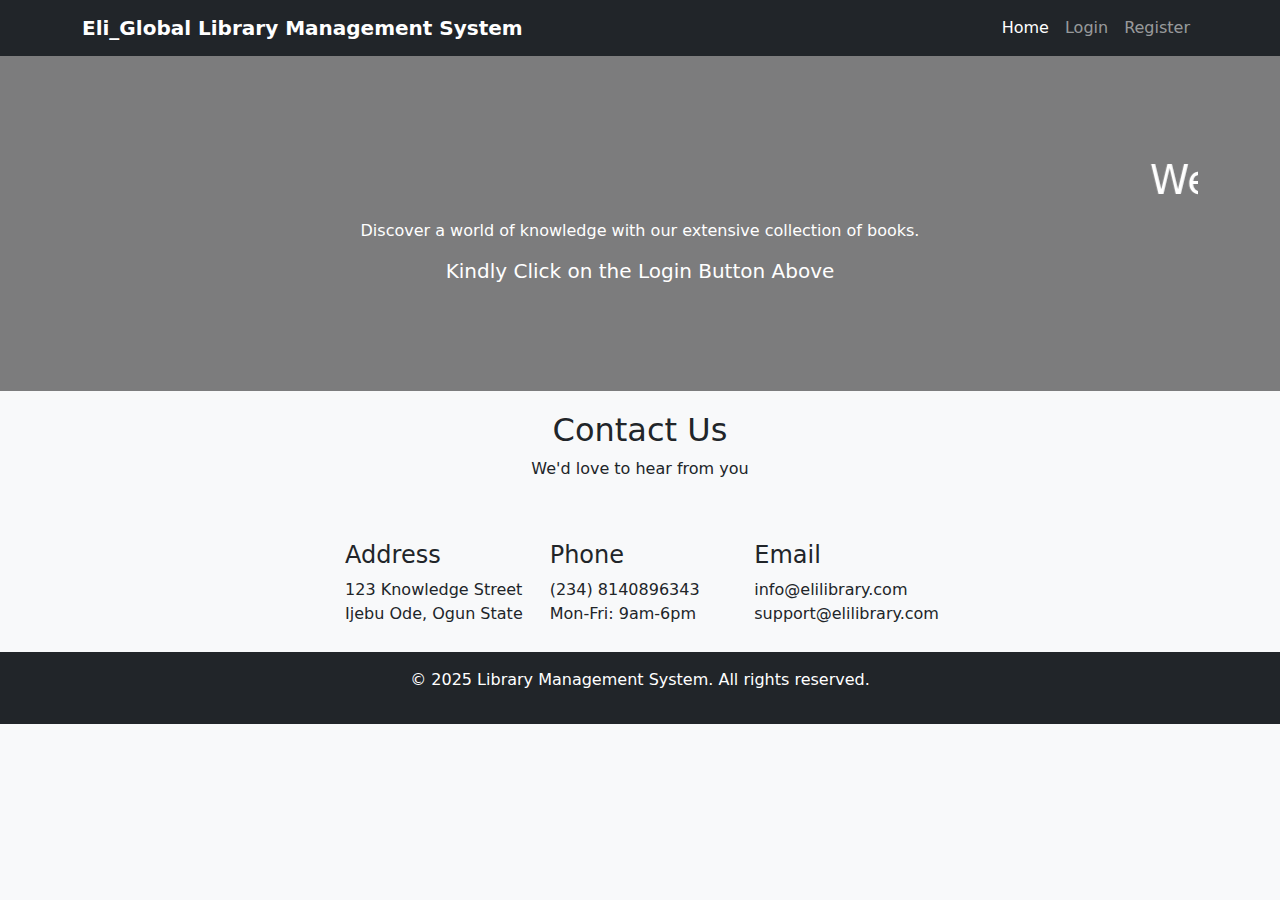
<file: index.html>
<!DOCTYPE html>
<html lang="en">
  <head>
    <meta charset="UTF-8" />
    <meta name="viewport" content="width=device-width, initial-scale=1.0" />
    <title>Library Management System</title>
    <link rel="stylesheet" href="/style.css" />
    <!-- Bootstrap CSS -->
    <link
      href="https://cdn.jsdelivr.net/npm/bootstrap@5.3.0/dist/css/bootstrap.min.css"
      rel="stylesheet"
    />
    <style>
      body {
        background-color: #f8f9fa;
      }
      .hero-section {
        background: linear-gradient(rgba(0, 0, 0, 0.5), rgba(0, 0, 0, 0.5)),
          url("https://images.unsplash.com/photo-1524995997946-a1c2e315a42f?auto=format&fit=crop&w=1350&q=80");
        background-size: cover;
        background-position: center;
        color: white;
        padding: 100px 0;
        text-align: center;
      }
      .navbar-brand {
        font-weight: bold;
      }
      .modal-content {
        border-radius: 10px;
      }
    </style>
  </head>
  <body>
    <!-- Navigation Bar -->
    <nav class="navbar navbar-expand-lg navbar-dark bg-dark sticky-top">
      <div class="container">
        <a class="navbar-brand" href="#"> Eli_Global Library Management System</a>
        <button
          class="navbar-toggler"
          type="button"
          data-bs-toggle="collapse"
          data-bs-target="#navbarNav"
          aria-controls="navbarNav"
          aria-expanded="false"
          aria-label="Toggle navigation"
        >
          <span class="navbar-toggler-icon"></span>
        </button>
        <div class="collapse navbar-collapse" id="navbarNav">
          <ul class="navbar-nav ms-auto">
            <li class="nav-item">
              <a class="nav-link active" href="#" id="showHome">Home</a>
            </li>
            <li class="nav-item">
              <a
                class="nav-link"
                href="#"
                data-bs-toggle="modal"
                data-bs-target="#loginModal"
                id="showLogin"
                >Login</a
              >
            </li>
            <li class="nav-item">
              <a class="nav-link" href="#" id="showRegister">Register</a>
            </li>
          </ul>
        </div>
      </div>
    </nav>

    <!-- Hero Section -->
    <div id="table1" class="table1">
      <section class="hero-section">
        <div class="container">
          <marquee behavior="" direction=""
            ><h1>Welcome to Eli_Global Library</h1></marquee
          >
          <p>
            Discover a world of knowledge with our extensive collection of
            books.
          </p>
          <h5>Kindly Click on the Login Button Above</h5>
        </div>
      </section>
    </div>

    <!-- Login Section -->
    <div id="table2" class="table2">
      <div class="form-controller row">
        <div class="form-controller">
          <div
            class="form-wrapper container mt-5 p-4 border rounded shadow-lg bg-white"
            id="login-section"
            style="display: none"
          >
            <h2 class="text-center mb-4">Login</h2>
            <div
              class="error-container text-danger mb-3"
              id="loginErrorContainer"
            ></div>
            <form id="loginForm">
              <div class="form-group mb-3">
                <label for="email" class="form-label">Email</label>
                <input
                  type="email"
                  id="email"
                  name="email"
                  class="form-control"
                  required
                />
                <span
                  class="error-message text-danger small"
                  id="emailError"
                ></span>
              </div>
              <div class="form-group mb-3">
                <label for="password" class="form-label">Password</label>
                <input
                  type="password"
                  id="password"
                  name="password"
                  class="form-control"
                  required
                />
                <span
                  class="error-message text-danger small"
                  id="passwordError"
                ></span>
              </div>
              <button id="log" type="submit" class="btn btn-primary w-100">
                Login
              </button>
            </form>
          </div>
        </div>

         <!-- Signup Section -->
        <div
          class="form-wrapper container mt-5 p-4 border rounded shadow-lg bg-white"
          id="signup-section"
          style="display: none"
        >
          <h2 class="text-center mb-4">Sign Up</h2>
          <div
            class="error-container text-danger mb-3"
            id="signupErrorContainer"
          ></div>
          <form id="signupForm">
            <div class="row">
              <div class="col-md-6 mb-3">
                <div class="form-group">
                  <label for="fullName" class="form-label">Full Name</label>
                  <input
                    type="text"
                    id="fullName"
                    name="fullName"
                    class="form-control"
                    required
                  />
                  <span
                    class="error-message text-danger small"
                    id="nameError"
                  ></span>
                </div>
              </div>
              <div class="col-md-6 mb-3">
                <div class="form-group">
                  <label for="signupEmail" class="form-label">Email</label>
                  <input
                    type="email"
                    id="signupEmail"
                    name="email"
                    class="form-control"
                    required
                  />
                  <span
                    class="error-message text-danger small"
                    id="emailError"
                  ></span>
                </div>
              </div>
            </div>
            <div class="row">
              <div class="col-md-6 mb-3">
                <div class="form-group">
                  <label for="signupPassword" class="form-label"
                    >Password</label
                  >
                  <input
                    type="password"
                    id="signupPassword"
                    name="password"
                    class="form-control"
                    required
                  />
                  <span
                    class="error-message text-danger small"
                    id="passwordError"
                  ></span>
                </div>
              </div>
              <div class="col-md-6 mb-3">
                <div class="form-group">
                  <label for="confirmPassword" class="form-label"
                    >Confirm Password</label
                  >
                  <input
                    type="password"
                    id="confirmPassword"
                    name="confirmPassword"
                    class="form-control"
                    required
                  />
                  <span
                    class="error-message text-danger small"
                    id="confirmPasswordError"
                  ></span>
                </div>
              </div>
            </div>
            <button id="sign" type="submit" class="btn btn-primary w-100">
              Sign Up
            </button>
          </form>
        </div>
      </div>
    </div>

    <!-- Contact Section -->
    <section id="contact" class="contact-section">
      <div class="container">
          <div class="section-header">
              <h2 class="section-title">Contact Us</h2>
              <p class="section-subtitle">We'd love to hear from you</p>
          </div>
          <div class="row">
              <div class="col-md-4 contact-info">
                  <div class="contact-item">
                      <i class="fas fa-map-marker-alt"></i>
                      <h4>Address</h4>
                      <p>123 Knowledge Street<br>Ijebu Ode, Ogun State</p>
                  </div>
              </div>
              <div class="col-md-4 contact-info">
                  <div class="contact-item">
                      <i class="fas fa-phone-alt"></i>
                      <h4>Phone</h4>
                      <p>(234) 8140896343<br>Mon-Fri: 9am-6pm</p>
                  </div>
              </div>
              <div class="col-md-4 contact-info">
                  <div class="contact-item">
                      <i class="fas fa-envelope"></i>
                      <h4>Email</h4>
                      <p>info@elilibrary.com<br>support@elilibrary.com</p>
                  </div>
              </div>
          </div>
      </div>
  </section>
    
    <!-- Footer -->
    <footer class="bg-dark text-white text-center py-3">
      <p>© 2025 Library Management System. All rights reserved.</p>
    </footer>

    <!-- Bootstrap JS and Popper.js -->
    <script src="https://cdn.jsdelivr.net/npm/bootstrap@5.3.0/dist/js/bootstrap.bundle.min.js"></script>

    <script src="/script.js"></script>
  </body>
</html>
</file>
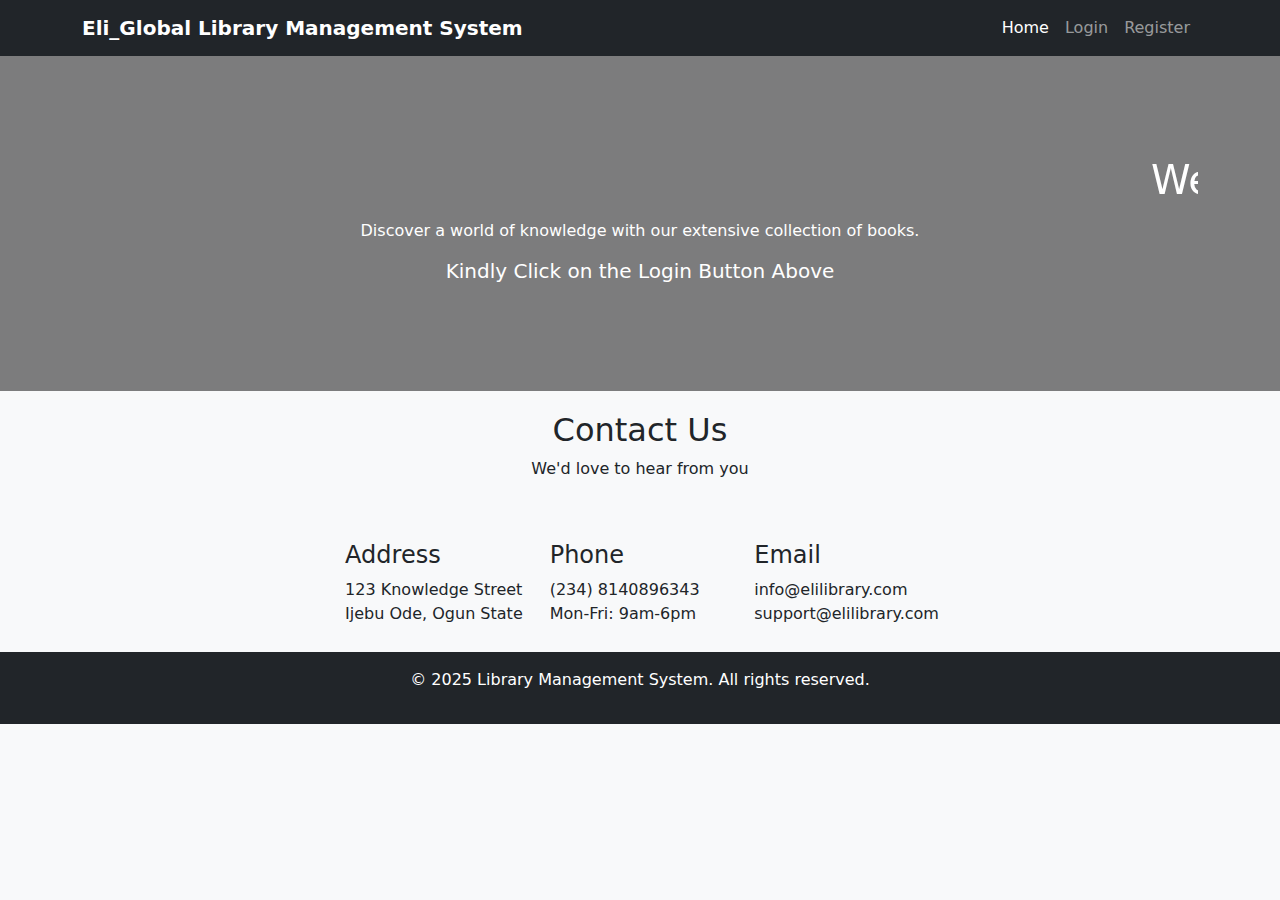
<file: admin.html>
<!DOCTYPE html>
<html lang="en">
<head>
  <meta charset="UTF-8" />
  <meta name="viewport" content="width=device-width, initial-scale=1.0" />
  <title>Library Catalog</title>
  <link
    href="https://cdn.jsdelivr.net/npm/bootstrap@5.3.0/dist/css/bootstrap.min.css"
    rel="stylesheet"
  />
  <!-- <link rel="stylesheet" href="/style2.css" /> -->
   <style>
    #book-list{
      display: grid;
      grid-template-columns: auto auto auto;
    }
    #book-list > div{
      box-shadow: 0 0 2px 3px rgba(0, 0, 0, 0.3);
    }
    @media  screen and (max-width: 800px) {
      #book-list{
        display: flex;
        flex-direction: column;
      }
    }
   </style>
</head>
<body class="bg-light">
  <header class="bg-primary text-white py-3">
    <div class="container d-flex justify-content-between align-items-center flex-wrap gap-2">
      <h1 class="h3 mb-0"><a href="/admin.html" class="text-white text-decoration-none">Library Book Catalog</a></h1>
      <div class="d-flex flex-wrap align-items-center gap-2">
        <input
          type="text"
          id="search"
          class="form-control"
          placeholder="Search by title or author"
        />
        <select id="filter" class="form-select">
          <option value="all">All Genres</option>
          <option value="Fiction">Fiction</option>
          <option value="Dystopian">Dystopian</option>
          <option value="Romance">Romance</option>
          <option value="Fantasy">Fantasy</option>
          <option value="Satire">Satire</option>
          <option value="Psychological Fiction">Psychological Fiction</option>
          <option value="Historical Fiction">Historical Fiction</option>
          <option value="Autobiographical Fiction">Autobiographical Fiction</option>
        </select>
        <a href="/dashboard.html" class="btn btn-light">Dashboard</a>
        <a href="#" id="logoutLink" class="btn btn-light">Logout</a>
      </div>
    </div>
  </header>

  <main class="container my-4">
    <form id="book-form" class="card p-4 shadow-sm">
      <h2 id="form-title" class="mb-3">Add a New Book</h2>
      <div class="mb-3">
        <label for="title" class="form-label">Title</label>
        <input
          type="text"
          id="title"
          class="form-control"
          placeholder="Title"
          required
        />
      </div>
      <div class="mb-3">
        <label for="author" class="form-label">Author</label>
        <input
          type="text"
          id="author"
          class="form-control"
          placeholder="Author"
          required
        />
      </div>
      <div class="mb-3">
        <label for="genre" class="form-label">Genre</label>
        <input
          type="text"
          id="genre"
          class="form-control"
          placeholder="Genre"
          required
        />
      </div>
      <div class="mb-3">
        <label for="coverImage" class="form-label">Cover Image URL</label>
        <input
          type="text"
          id="coverImage"
          class="form-control"
          placeholder="Cover Image URL"
        />
      </div>
      <div class="mb-3">
        <label for="availability" class="form-label">Availability</label>
        <select id="availability" class="form-select" required>
          <option value="Available">Available</option>
          <option value="Checked Out">Checked Out</option>
        </select>
      </div>
      <button type="submit" class="btn btn-primary w-100">Save Book</button>
    </form>

    <section id="book-catalog" class="mt-5">
      <h3 class="mb-3">Book Catalog</h3>
      <div id="book-list" class="">
       
      </div>
    </section>
  </main>

  <footer class="bg-dark text-white text-center py-3">
    <p class="mb-0">&copy; 2025 Library Management System</p>
  </footer>

  <script src="https://cdn.jsdelivr.net/npm/bootstrap@5.3.0/dist/js/bootstrap.bundle.min.js"></script>
  <script src="/admin.js"></script>
</body>
</html>
</file>
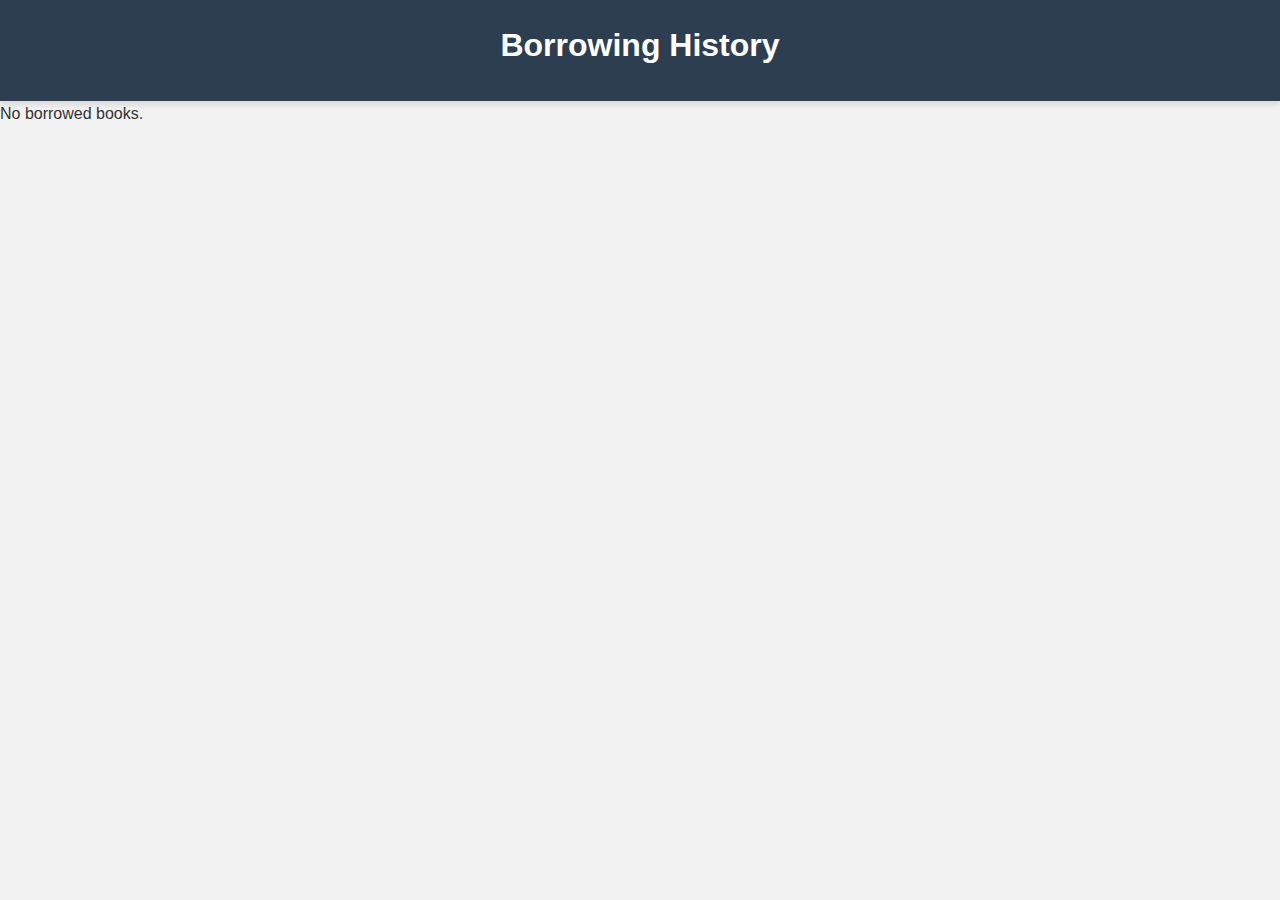
<file: history.html>
<!DOCTYPE html>
<html lang="en">
<head>
  <meta charset="UTF-8">
  <meta name="viewport" content="width=device-width, initial-scale=1.0">
  <title>Borrowing History</title>
  <link rel="stylesheet" href="/style2.css">
</head>
<body>
  <header>
    <h1>Borrowing History</h1>
  </header>
  <main id="history"></main>
  <script src="/history.js"></script>
</body>
</html>
</file>
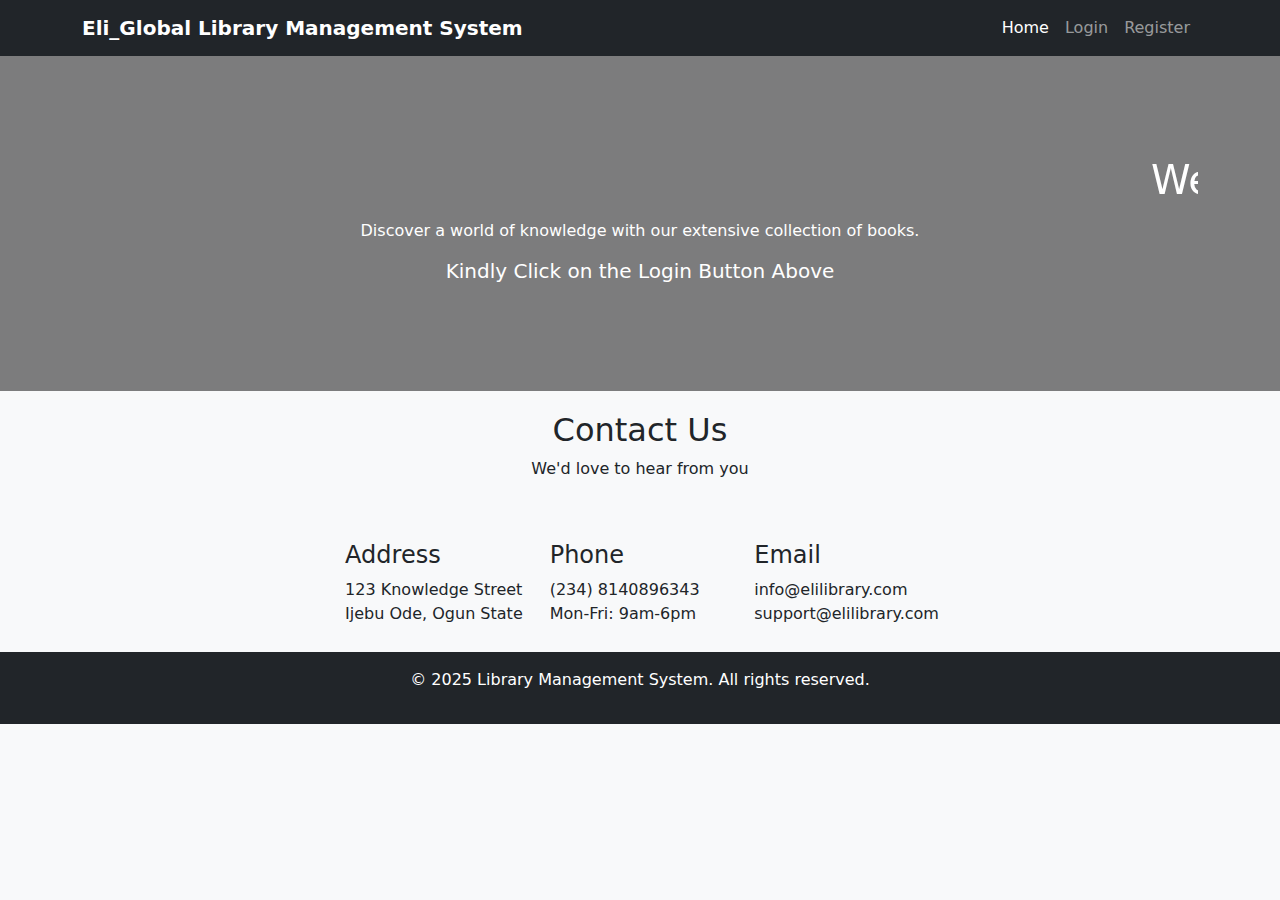
<file: index2.html>
<!DOCTYPE html>
<html lang="en">
<head>
  <meta charset="UTF-8">
  <meta name="viewport" content="width=device-width, initial-scale=1.0">
  <title>Library Catalog</title>
  <link rel="stylesheet" href="/style2.css">
</head>
<body>
  <header>
    <h1>Library Book Catalog</h1>
    <input type="text" id="search" placeholder="Search by title or author">
    <select id="filter">
      <option value="all">All Genres</option>
      <option value="Fiction">Fiction</option>
      <option value="Dystopian">Dystopian</option>
      <option value="Romance">Romance</option>
      <option value="Fantasy">Fantasy</option>
      <option value="Satire">Satire</option>
      <option value="Psychological Fiction">Psychological Fiction</option>
      <option value="Historical Fiction">Historical Fiction</option>
      <option value="Autobiographical Fiction">Autobiographical Fiction</option>
    </select>
    <a href="#" id="logoutLink">Logout</a>
    <a href="/history.html">View Borrowing History</a>
    <a href="/dashboard.html">Librarian Dashboard</a>
  </header>
  

  <main id="book-catalog"></main>

  <script src="/script2.js"></script>
</body>
</html>
</file>
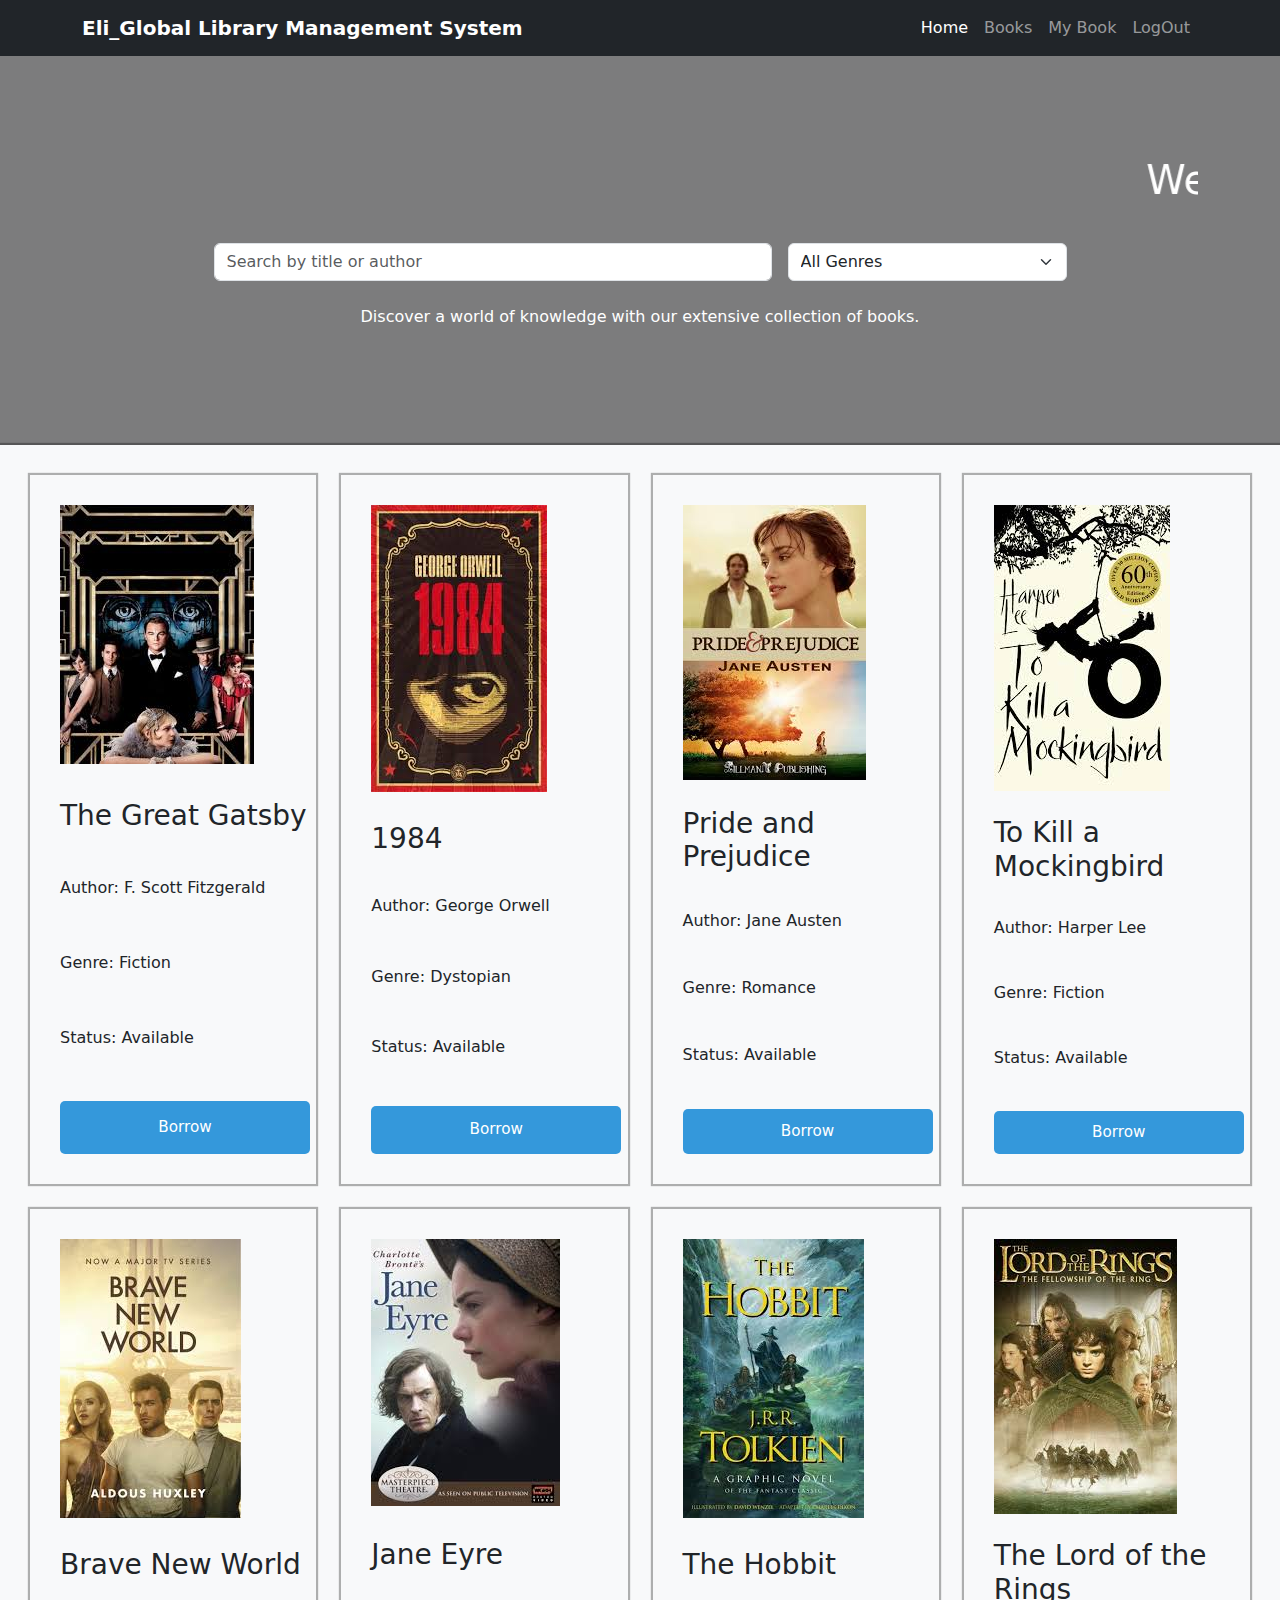
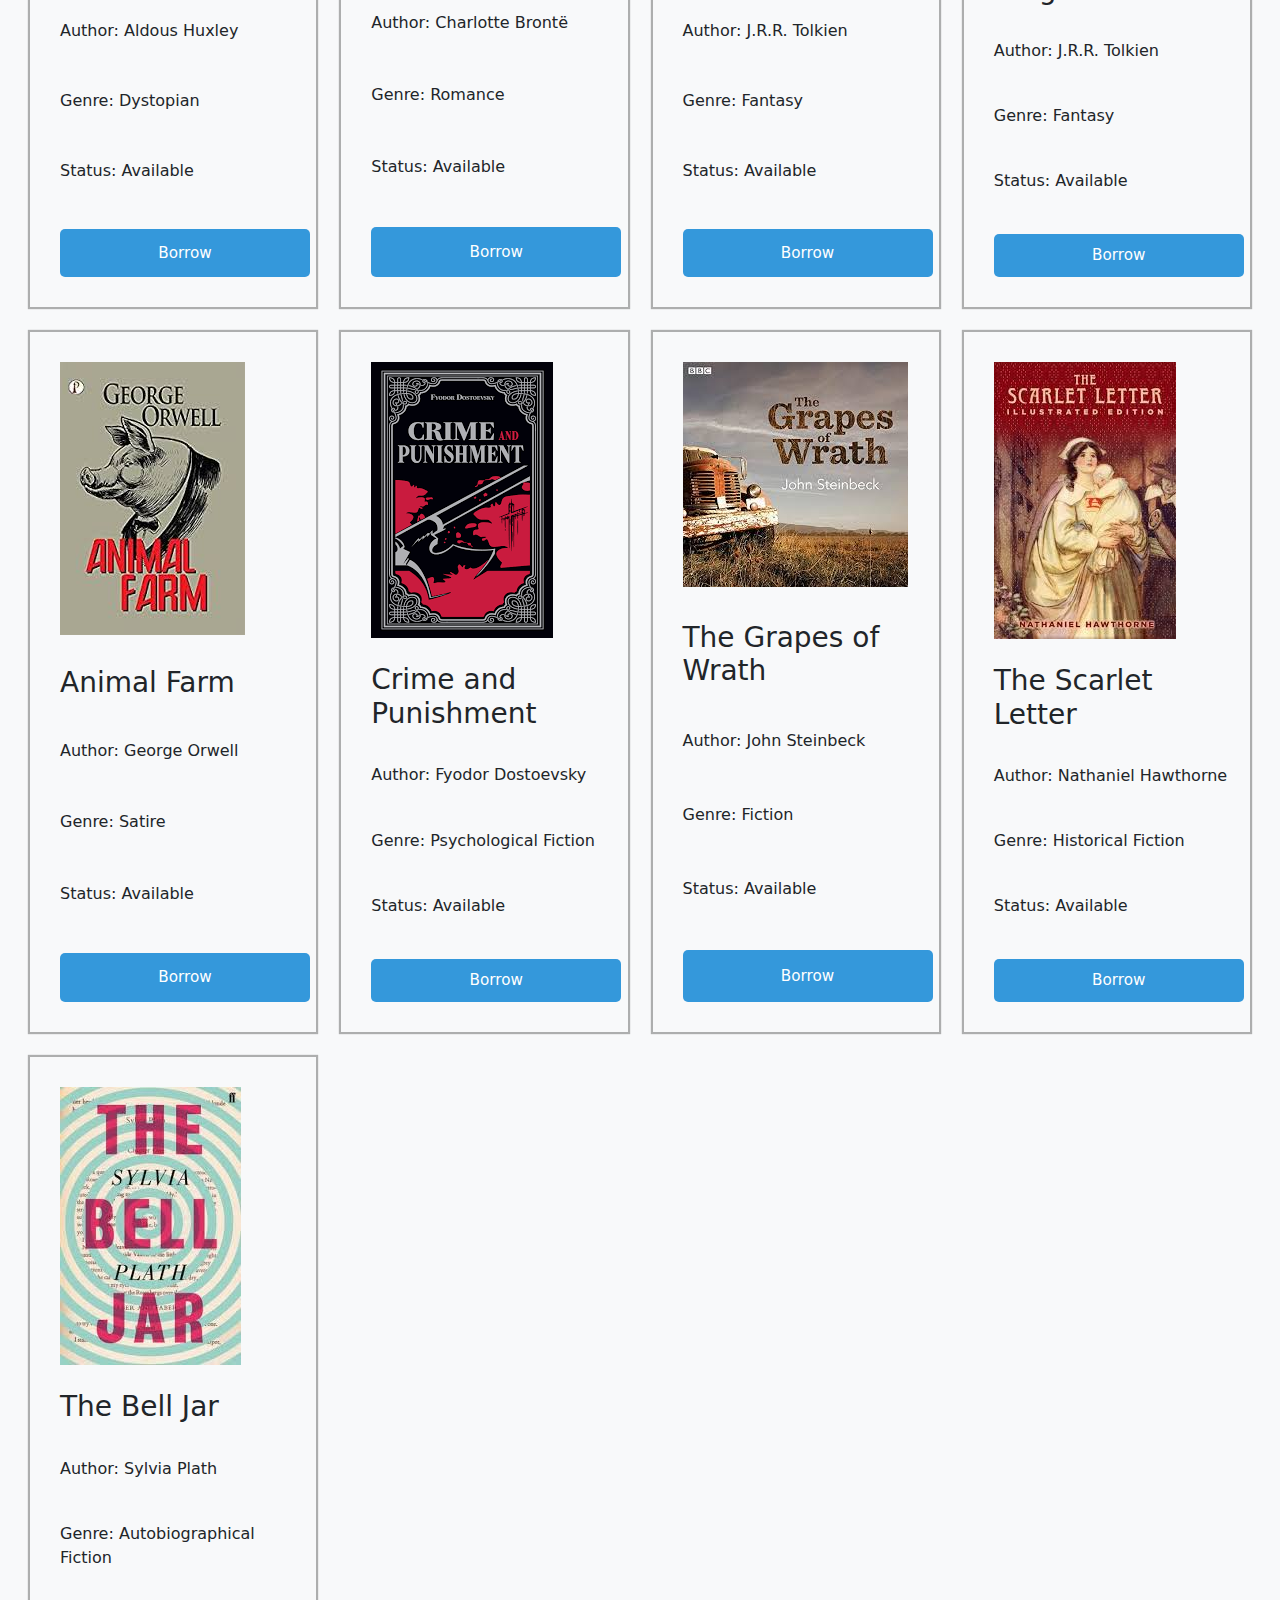
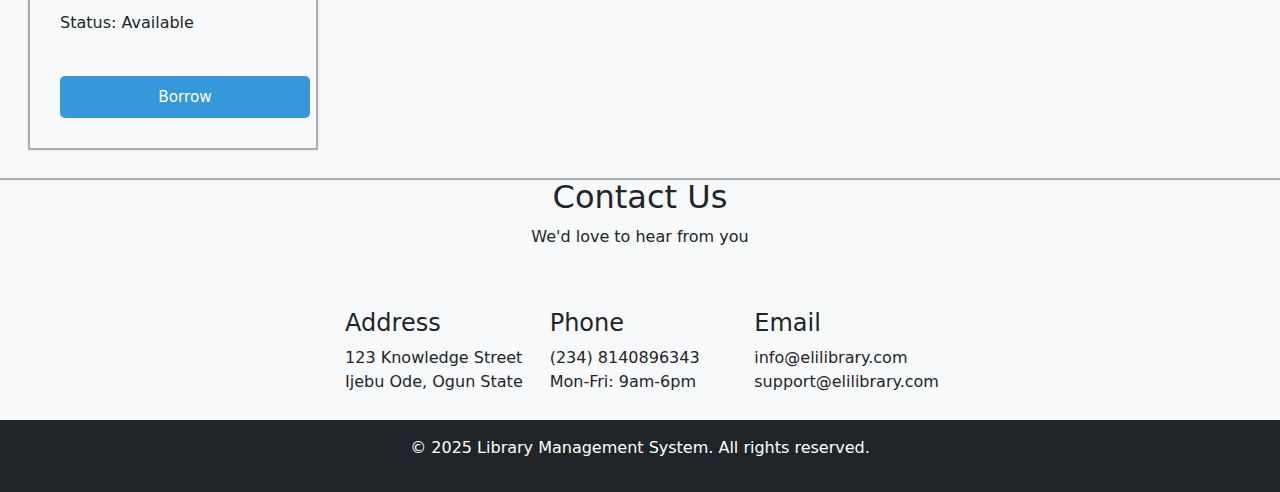
<file: user.html>
<!DOCTYPE html>
<html lang="en">
  <head>
    <meta charset="UTF-8" />
    <meta name="viewport" content="width=device-width, initial-scale=1.0" />
    <title>User Page</title>
    <link rel="stylesheet" href="style.css" />
    <link
      href="https://cdn.jsdelivr.net/npm/bootstrap@5.3.0/dist/css/bootstrap.min.css"
      rel="stylesheet"
    />
    <style>
      body {
        background-color: #f8f9fa;
      }
      .hero-section {
        background: linear-gradient(rgba(0, 0, 0, 0.5), rgba(0, 0, 0, 0.5)),
          url("https://images.unsplash.com/photo-1524995997946-a1c2e315a42f?auto=format&fit=crop&w=1350&q=80");
        background-size: cover;
        background-position: center;
        color: white;
        padding: 100px 0;
        text-align: center;
      }
      .navbar-brand {
        font-weight: bold;
      }
      .modal-content {
        border-radius: 10px;
      }
    .home{
      display: grid !important;
      grid-template-columns: auto auto auto;
      width: 100%;
      gap: 25px;
    }
    .shelf{
      box-shadow:  0 0 5px 2px rgba(0, 0, 0, 0.3);
      padding: 10px;
      border-radius: 10px !important;
    }
      .book {
        display: grid;
        grid-template-columns: repeat(auto-fit, minmax(250px, 1fr));
        gap: 25px;
        /* border: 2px solid red; */
        box-shadow: 0 0 1px 2px rgba(0, 0, 0, 0.3);
        padding: 30px;
      }
      button {
        padding: 10px 15px;
        /* margin: 10px 5px; */
        font-size: 0.95rem;
        border: none;
        border-radius: 5px;
        cursor: pointer;
        transition: background 0.3s ease;
      }

      .borrow-btn {
        background-color: #3498db;
        color: white;
      }

      .borrow-btn:disabled {
        background-color: #95a5a6;
        cursor: not-allowed;
      }

      .remove-btn {
        background-color: #e74c3c;
        color: white;
      }

      .borrow-btn:hover:not(:disabled),
      .remove-btn:hover {
        opacity: 0.9;
      }
      .text{
        margin: 0 !important;
        line-height: normal;
      }
      
    </style>
  </head>
  <body>
    <!-- Navigation Bar -->
    <nav class="navbar navbar-expand-lg navbar-dark bg-dark sticky-top">
      <div class="container">
        <a class="navbar-brand" href="/user.html">
          Eli_Global Library Management System</a
        >
        <button
          class="navbar-toggler"
          type="button"
          data-bs-toggle="collapse"
          data-bs-target="#navbarNav"
          aria-controls="navbarNav"
          aria-expanded="false"
          aria-label="Toggle navigation"
        >
          <span class="navbar-toggler-icon"></span>
        </button>
        <div class="collapse navbar-collapse" id="navbarNav">
          <ul class="navbar-nav ms-auto">
            <li class="nav-item">
              <a class="nav-link active" href="/user.html">Home</a>
            </li>
            <li class="nav-item">
              <a class="nav-link" href="#" id="book">Books</a>
            </li>
            <li class="nav-item">
              <a class="nav-link" href="#" id="borrowBook">My Book</a>
            </li>
            <li class="nav-item">
              <a
                class="nav-link"
                href="#"
                data-bs-toggle="modal"
                data-bs-target="#loginModal"
                id="logOut"
                >LogOut</a
              >
            </li>
          </ul>
        </div>
      </div>
    </nav>

    <!-- Hero Section -->
    <div id="table1" class="table1">
      <section class="hero-section">
        <div class="container">
          <marquee behavior="" direction="">
            <h1>Welcome to Eli_Global Library</h1>
          </marquee>
          <header class="d-flex justify-content-center align-items-center gap-3 mt-4">
            <input
              type="text"
              id="search"
              class="form-control w-50"
              placeholder="Search by title or author"
            />
            <select id="filter" class="form-select w-25">
              <option value="all">All Genres</option>
              <option value="Fiction">Fiction</option>
              <option value="Dystopian">Dystopian</option>
              <option value="Romance">Romance</option>
              <option value="Fantasy">Fantasy</option>
              <option value="Satire">Satire</option>
              <option value="Psychological Fiction">
                Psychological Fiction
              </option>
              <option value="Historical Fiction">Historical Fiction</option>
              <option value="Autobiographical Fiction">
                Autobiographical Fiction
              </option>
            </select>
          </header>
          <p class="mt-4">
            Discover a world of knowledge with our extensive collection of
            books.
          </p>
        </div>
      </section>
      <!-- <section class="hero-section">
        <div class="container">
          <marquee behavior="" direction=""
            ><h1>Welcome to Eli_Global Library</h1></marquee
          >
          <header>
            <input
              type="text"
              id="search"
              placeholder="Search by title or author"
            />
            <select id="filter">
              <option value="all">All Genres</option>
              <option value="Fiction">Fiction</option>
              <option value="Dystopian">Dystopian</option>
              <option value="Romance">Romance</option>
              <option value="Fantasy">Fantasy</option>
              <option value="Satire">Satire</option>
              <option value="Psychological Fiction">
                Psychological Fiction
              </option>
              <option value="Historical Fiction">Historical Fiction</option>
              <option value="Autobiographical Fiction">
                Autobiographical Fiction
              </option>
            </select>
          </header>
          <p>
            Discover a world of knowledge with our extensive collection of
            books.
          </p>
        </div>
      </section> -->
    </div>
    <section class="borrow" style="display: none;">
        <h3>Borrowed Book</h3>
        <div class="home row"></div>
    </section>
    <section class="book"></section>
    <!-- Contact Section -->
    <section id="contact" class="contact-section">
      <div class="container">
        <div class="section-header">
          <h2 class="section-title">Contact Us</h2>
          <p class="section-subtitle">We'd love to hear from you</p>
        </div>
        <div class="row">
          <div class="col-md-4 contact-info">
            <div class="contact-item">
              <i class="fas fa-map-marker-alt"></i>
              <h4>Address</h4>
              <p>123 Knowledge Street<br />Ijebu Ode, Ogun State</p>
            </div>
          </div>
          <div class="col-md-4 contact-info">
            <div class="contact-item">
              <i class="fas fa-phone-alt"></i>
              <h4>Phone</h4>
              <p>(234) 8140896343<br />Mon-Fri: 9am-6pm</p>
            </div>
          </div>
          <div class="col-md-4 contact-info">
            <div class="contact-item">
              <i class="fas fa-envelope"></i>
              <h4>Email</h4>
              <p>info@elilibrary.com<br />support@elilibrary.com</p>
            </div>
          </div>
        </div>
      </div>
    </section>

    <!-- Footer -->
    <footer class="bg-dark text-white text-center py-3">
      <p>© 2025 Library Management System. All rights reserved.</p>
    </footer>

    <!-- Bootstrap JS and Popper.js -->
    <script src="https://cdn.jsdelivr.net/npm/bootstrap@5.3.0/dist/js/bootstrap.bundle.min.js"></script>

    <script src="/user.js"></script>
  </body>
</html>
</file>
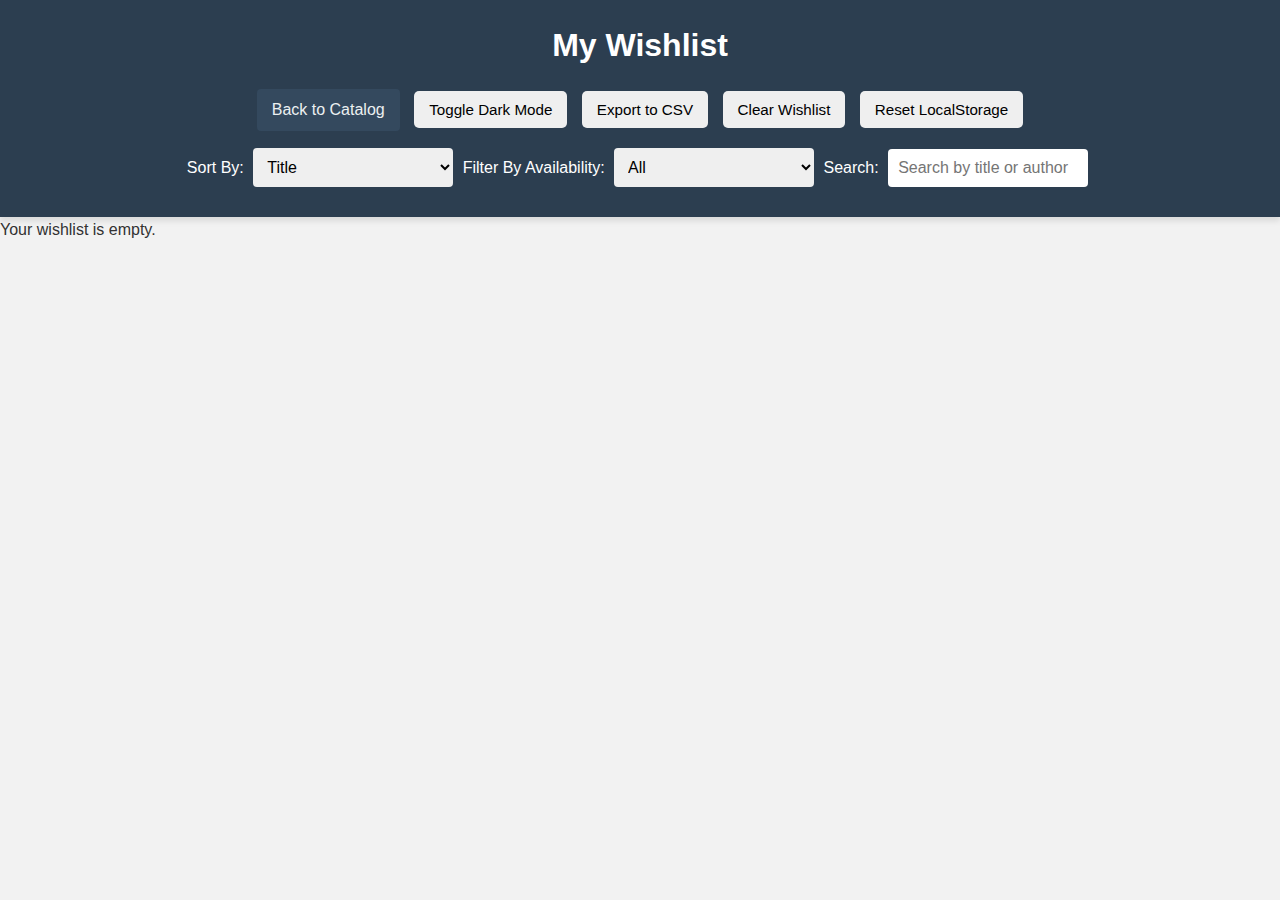
<file: wishlist.html>
<!DOCTYPE html>
<html lang="en">
<head>
  <meta charset="UTF-8">
  <meta name="viewport" content="width=device-width, initial-scale=1.0">
  <title>Wishlist</title>
  <link rel="stylesheet" href="/style2.css">
</head>
<body>
    <header>
        <h1>My Wishlist</h1>
        <a href="/index2.html">Back to Catalog</a>
        <button id="dark-mode-toggle">Toggle Dark Mode</button>
        <button id="export-csv">Export to CSV</button>
        <button id="clear-wishlist">Clear Wishlist</button>
        <button id="reset-storage">Reset LocalStorage</button>
        <div>
            <label for="sort-wishlist">Sort By:</label>
            <select id="sort-wishlist">
                <option value="title">Title</option>
                <option value="author">Author</option>
                <option value="genre">Genre</option>
            </select>
            <label for="filter-availability">Filter By Availability:</label>
            <select id="filter-availability">
                <option value="all">All</option>
                <option value="Available">Available</option>
                <option value="Checked Out">Checked Out</option>
            </select>
            <label for="search-wishlist">Search:</label>
            <input type="text" id="search-wishlist" placeholder="Search by title or author">
        </div>
    </header>
  <main id="wishlist"></main>
  <script src="/wishlist.js"></script>
</body>
</html>
</file>
<file: style.css>
*{
    padding: 0;
    margin: 0;
    box-sizing: border-box;
}
.row{
    width: 55%;
    margin: 10px auto !important;
   
}

.section-header {
    text-align: center;
    margin-bottom: 60px;
}
.book {
    display: grid;
    grid-template-columns: repeat(auto-fit, minmax(250px, 1fr));
    gap: 25px;
    padding: 30px;
}
button {
    padding: 10px 15px;
    margin: 10px 5px;
    font-size: 0.95rem;
    border: none;
    border-radius: 5px;
    cursor: pointer;
    transition: background 0.3s ease;
  }
  
  .borrow-btn {
    background-color: #3498db;
    color: white;
  }
  
  .borrow-btn:disabled {
    background-color: #95a5a6;
    cursor: not-allowed;
  }
  
  .remove-btn {
    background-color: #e74c3c;
    color: white;
  }
  
  .borrow-btn:hover:not(:disabled),
  .remove-btn:hover {
    opacity: 0.9;
  }
</file>
<file: style2.css>
/* General Reset */
* {
  margin: 0;
  padding: 0;
  box-sizing: border-box;
}

body {
  font-family: 'Segoe UI', Tahoma, Geneva, Verdana, sans-serif;
  background: #f2f2f2;
  color: #333;
  line-height: 1.6;
  padding-bottom: 50px;
}

/* Header */
header {
  background-color: #2c3e50;
  color: white;
  padding: 20px;
  text-align: center;
  position: sticky;
  top: 0;
  z-index: 100;
  box-shadow: 0 4px 6px rgba(0, 0, 0, 0.1);
}

header h1 {
  font-size: 2rem;
  margin-bottom: 10px;
}

header input[type="text"],
header select {
  padding: 10px;
  border: none;
  border-radius: 4px;
  margin: 10px 5px;
  width: 200px;
  font-size: 1rem;
}

header a {
  display: inline-block;
  color: #ecf0f1;
  background-color: #34495e;
  padding: 8px 15px;
  border-radius: 4px;
  margin: 5px;
  text-decoration: none;
  transition: background 0.3s ease;
}

header a:hover {
  background-color: #1abc9c;
}

/* Book Catalog */
#book-catalog {
  display: grid;
  grid-template-columns: repeat(auto-fit, minmax(250px, 1fr));
  gap: 25px;
  padding: 30px;
}

/* Book Card */
.book {
  background: white;
  padding: 20px;
  border-radius: 12px;
  box-shadow: 0 8px 16px rgba(0,0,0,0.1);
  transition: transform 0.3s ease;
  text-align: center;
}

.book:hover {
  transform: translateY(-5px);
}
#genreChart {
  width: 400px !important; /* Set desired width */
  height: 380px !important; /* Set desired height */
  margin: 10px auto !important;
}
.book-cover {
  max-width: 100%;
  height: 250px;
  object-fit: cover;
  border-radius: 8px;
  margin-bottom: 15px;
}

.book h3 {
  margin-bottom: 10px;
  font-size: 1.2rem;
  color: #2c3e50;
}

.book p {
  font-size: 0.95rem;
  margin: 5px 0;
}

/* Buttons */
button {
  padding: 10px 15px;
  margin: 10px 5px;
  font-size: 0.95rem;
  border: none;
  border-radius: 5px;
  cursor: pointer;
  transition: background 0.3s ease;
}

.borrow-btn {
  background-color: #3498db;
  color: white;
}

.borrow-btn:disabled {
  background-color: #95a5a6;
  cursor: not-allowed;
}

.remove-btn {
  background-color: #e74c3c;
  color: white;
}

.borrow-btn:hover:not(:disabled),
.remove-btn:hover {
  opacity: 0.9;
}

/* .form {
  background-color: #ccc;
  width: 50%;
} */
</file>
